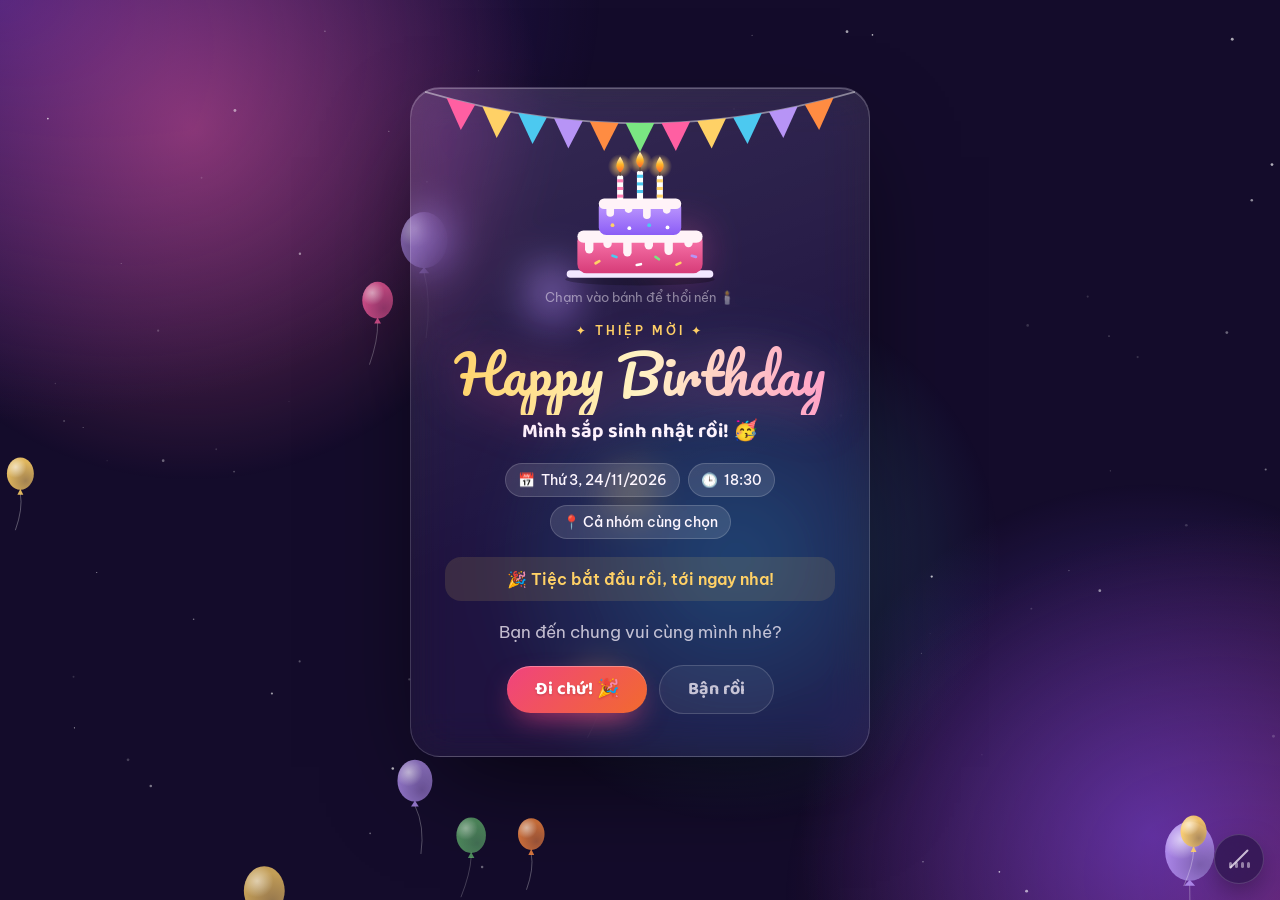
<file: index.html>
<!doctype html>
<html lang="vi">
<head>
  <meta charset="utf-8">
  <meta name="viewport" content="width=device-width, initial-scale=1, viewport-fit=cover">
  <meta name="theme-color" content="#140c2b">
  <title>Mời dự sinh nhật 🎂</title>
  <link rel="preconnect" href="https://fonts.googleapis.com">
  <link rel="preconnect" href="https://fonts.gstatic.com" crossorigin>
  <link rel="stylesheet" href="https://fonts.googleapis.com/css2?family=Baloo+2:wght@600;700;800&family=Be+Vietnam+Pro:wght@400;500;600;700&family=Pacifico&display=swap">
  <link rel="stylesheet" href="static/css/style.css">
</head>
<body>
  <div class="bg" aria-hidden="true"><span></span><span></span><span></span></div>
  <canvas id="fx-canvas" aria-hidden="true"></canvas>

  <main class="page">
    <div class="card">
      <svg class="bunting" viewBox="0 0 300 52" aria-hidden="true">
        <path d="M0 4 Q150 48 300 4" fill="none" stroke="rgba(255,255,255,.45)" stroke-width="1.2"/>
        <path class="flag" d="M15 8.2 L35 13.1 L25 30.7 Z" fill="#ff5fa2"/>
        <path class="flag" d="M40 14.2 L60 18.1 L50 36.2 Z" fill="#ffd166"/>
        <path class="flag" d="M65 18.9 L85 21.9 L75 40.5 Z" fill="#4cc9f0"/>
        <path class="flag" d="M90 22.5 L110 24.4 L100 43.6 Z" fill="#b794f6"/>
        <path class="flag" d="M115 24.8 L135 25.8 L125 45.4 Z" fill="#ff8c42"/>
        <path class="flag" d="M140 25.9 L160 25.9 L150 46 Z" fill="#7ae582"/>
        <path class="flag" d="M165 25.8 L185 24.8 L175 45.4 Z" fill="#ff5fa2"/>
        <path class="flag" d="M190 24.4 L210 22.5 L200 43.6 Z" fill="#ffd166"/>
        <path class="flag" d="M215 21.9 L235 18.9 L225 40.5 Z" fill="#4cc9f0"/>
        <path class="flag" d="M240 18.1 L260 14.2 L250 36.2 Z" fill="#b794f6"/>
        <path class="flag" d="M265 13.1 L285 8.2 L275 30.7 Z" fill="#ff8c42"/>
      </svg>

      <header class="progress" id="progress" hidden>
        <button type="button" class="back-btn" id="btn-back" aria-label="Quay lại">←</button>
        <div class="progress-track"><div class="progress-fill" id="progress-fill"></div></div>
        <span class="progress-label" id="progress-label"></span>
      </header>

      <section id="view-question" class="view active">
        <button type="button" class="cake" id="cake" aria-label="Thổi nến">
          <svg viewBox="0 0 220 180" aria-hidden="true">
            <defs>
              <linearGradient id="g-tier1" x1="0" y1="0" x2="0" y2="1">
                <stop offset="0" stop-color="#ff7eb3"/>
                <stop offset="1" stop-color="#d63c78"/>
              </linearGradient>
              <linearGradient id="g-tier2" x1="0" y1="0" x2="0" y2="1">
                <stop offset="0" stop-color="#c4a1ff"/>
                <stop offset="1" stop-color="#8b5cf6"/>
              </linearGradient>
              <linearGradient id="g-flame" x1="0" y1="1" x2="0" y2="0">
                <stop offset="0" stop-color="#ff5e2b"/>
                <stop offset=".5" stop-color="#ffb627"/>
                <stop offset="1" stop-color="#fff6c8"/>
              </linearGradient>
              <radialGradient id="g-glow">
                <stop offset="0" stop-color="#ffd166" stop-opacity=".85"/>
                <stop offset="1" stop-color="#ffd166" stop-opacity="0"/>
              </radialGradient>
            </defs>

            <ellipse cx="110" cy="172" rx="98" ry="8" fill="#000" opacity=".25"/>
            <rect x="14" y="160" width="192" height="10" rx="5" fill="#f3e8ff"/>

            <!-- Tầng dưới -->
            <rect x="28" y="110" width="164" height="54" rx="12" fill="url(#g-tier1)"/>
            <g fill="#fff3f8">
              <rect x="28" y="108" width="164" height="16" rx="8"/>
              <rect x="38" y="116" width="11" height="22" rx="5.5"/>
              <rect x="62" y="116" width="11" height="15" rx="5.5"/>
              <rect x="88" y="116" width="11" height="26" rx="5.5"/>
              <rect x="116" y="116" width="11" height="17" rx="5.5"/>
              <rect x="142" y="116" width="11" height="24" rx="5.5"/>
              <rect x="168" y="116" width="11" height="14" rx="5.5"/>
            </g>
            <g>
              <rect x="50" y="148" width="9" height="3.5" rx="1.75" fill="#ffd166" transform="rotate(-30 54 150)"/>
              <rect x="72" y="140" width="9" height="3.5" rx="1.75" fill="#4cc9f0" transform="rotate(20 76 142)"/>
              <rect x="104" y="151" width="9" height="3.5" rx="1.75" fill="#fff" transform="rotate(-10 108 153)"/>
              <rect x="128" y="142" width="9" height="3.5" rx="1.75" fill="#7ae582" transform="rotate(35 132 144)"/>
              <rect x="156" y="150" width="9" height="3.5" rx="1.75" fill="#ffd166" transform="rotate(-25 160 152)"/>
              <rect x="176" y="140" width="9" height="3.5" rx="1.75" fill="#b794f6" transform="rotate(15 180 142)"/>
            </g>

            <!-- Tầng trên -->
            <rect x="56" y="68" width="108" height="46" rx="10" fill="url(#g-tier2)"/>
            <g fill="#fff3f8">
              <rect x="56" y="66" width="108" height="14" rx="7"/>
              <rect x="66" y="73" width="10" height="17" rx="5"/>
              <rect x="90" y="73" width="10" height="12" rx="5"/>
              <rect x="114" y="73" width="10" height="20" rx="5"/>
              <rect x="140" y="73" width="10" height="13" rx="5"/>
            </g>
            <circle cx="74" cy="101" r="2.5" fill="#ffd166"/>
            <circle cx="96" cy="105" r="2.5" fill="#fff"/>
            <circle cx="122" cy="101" r="2.5" fill="#4cc9f0"/>
            <circle cx="146" cy="104" r="2.5" fill="#fff"/>

            <!-- Nến -->
            <g class="candle" transform="translate(84 36)">
              <circle class="flame-glow" cx="0" cy="-12" r="16" fill="url(#g-glow)"/>
              <rect x="-4" y="0" width="8" height="32" rx="2" fill="#fff"/>
              <rect x="-4" y="5" width="8" height="4" fill="#ff7eb3"/>
              <rect x="-4" y="15" width="8" height="4" fill="#ff7eb3"/>
              <rect x="-4" y="25" width="8" height="4" fill="#ff7eb3"/>
              <line x1="0" y1="0" x2="0" y2="-5" stroke="#5b4636" stroke-width="1.5" stroke-linecap="round"/>
              <path class="flame" d="M0 -25 C6 -16 7 -10 0 -4 C-7 -10 -6 -16 0 -25 Z" fill="url(#g-flame)"/>
              <circle class="smoke" cx="0" cy="-8" r="3" fill="#ddd"/>
              <circle class="smoke smoke-late" cx="2" cy="-10" r="2.5" fill="#ccc"/>
            </g>
            <g class="candle" transform="translate(110 30)">
              <circle class="flame-glow" cx="0" cy="-12" r="16" fill="url(#g-glow)"/>
              <rect x="-4" y="0" width="8" height="38" rx="2" fill="#fff"/>
              <rect x="-4" y="5" width="8" height="4" fill="#4cc9f0"/>
              <rect x="-4" y="15" width="8" height="4" fill="#4cc9f0"/>
              <rect x="-4" y="25" width="8" height="4" fill="#4cc9f0"/>
              <line x1="0" y1="0" x2="0" y2="-5" stroke="#5b4636" stroke-width="1.5" stroke-linecap="round"/>
              <path class="flame" d="M0 -25 C6 -16 7 -10 0 -4 C-7 -10 -6 -16 0 -25 Z" fill="url(#g-flame)"/>
              <circle class="smoke" cx="0" cy="-8" r="3" fill="#ddd"/>
              <circle class="smoke smoke-late" cx="-2" cy="-10" r="2.5" fill="#ccc"/>
            </g>
            <g class="candle" transform="translate(136 36)">
              <circle class="flame-glow" cx="0" cy="-12" r="16" fill="url(#g-glow)"/>
              <rect x="-4" y="0" width="8" height="32" rx="2" fill="#fff"/>
              <rect x="-4" y="5" width="8" height="4" fill="#ffd166"/>
              <rect x="-4" y="15" width="8" height="4" fill="#ffd166"/>
              <rect x="-4" y="25" width="8" height="4" fill="#ffd166"/>
              <line x1="0" y1="0" x2="0" y2="-5" stroke="#5b4636" stroke-width="1.5" stroke-linecap="round"/>
              <path class="flame" d="M0 -25 C6 -16 7 -10 0 -4 C-7 -10 -6 -16 0 -25 Z" fill="url(#g-flame)"/>
              <circle class="smoke" cx="0" cy="-8" r="3" fill="#ddd"/>
              <circle class="smoke smoke-late" cx="2" cy="-10" r="2.5" fill="#ccc"/>
            </g>
          </svg>
        </button>
        <p class="cake-hint" id="cake-hint">Chạm vào bánh để thổi nến 🕯️</p>

        <p class="eyebrow">✦ Thiệp mời ✦</p>
        <h1 class="hero-title">Happy Birthday</h1>
        <p class="hero-sub" id="hero-sub"></p>

        <div class="chips">
          <span class="chip">📅 <span id="party-day"></span></span>
          <span class="chip" id="party-hour-chip">🕒 <span id="party-hour"></span></span>
          <span class="chip">📍 Cả nhóm cùng chọn</span>
        </div>

        <div class="countdown" id="countdown">
          <div class="cd-box"><b id="cd-days">00</b><span>Ngày</span></div>
          <div class="cd-box"><b id="cd-hours">00</b><span>Giờ</span></div>
          <div class="cd-box"><b id="cd-mins">00</b><span>Phút</span></div>
          <div class="cd-box"><b id="cd-secs">00</b><span>Giây</span></div>
        </div>

        <p class="question" id="question-text"></p>
        <div class="buttons">
          <button type="button" id="btn-yes" class="btn btn-primary">Đi chứ! 🎉</button>
          <button type="button" id="btn-no" class="btn btn-ghost">Bận rồi</button>
        </div>
      </section>

      <section id="view-guest" class="view">
        <span class="step-emoji" aria-hidden="true">📋</span>
        <h2 class="title">Cho mình xin chút thông tin nhé</h2>
        <p class="subtitle">Để mình đặt bàn cho đủ chỗ</p>
        <form id="form-guest" class="stack-form">
          <div class="field">
            <label for="input-name">Tên của bạn</label>
            <input type="text" id="input-name" class="text-input" placeholder="VD: Minh Anh" autocomplete="name" required>
          </div>
          <div class="field">
            <label for="input-guests">Bạn đi mấy người? <span class="field-hint">(tính cả bạn)</span></label>
            <div class="counter">
              <button type="button" class="counter-btn" data-step="-1" aria-label="Bớt một người">−</button>
              <input type="number" id="input-guests" class="text-input" min="1" max="20" value="1" required>
              <button type="button" class="counter-btn" data-step="1" aria-label="Thêm một người">+</button>
            </div>
          </div>
          <button type="submit" class="btn btn-primary btn-wide">Tiếp theo →</button>
        </form>
      </section>

      <section id="view-restaurant" class="view">
        <span class="step-emoji" aria-hidden="true">🍽️</span>
        <h2 class="title">Mình nên đi ăn ở đâu nhỉ?</h2>
        <p class="subtitle" id="restaurant-status">Đang tải gợi ý của mọi người...</p>
        <form id="form-restaurant" class="stack-form">
          <div id="restaurant-list" class="option-list">
            <div class="skeleton"></div>
            <div class="skeleton"></div>
            <div class="skeleton"></div>
          </div>
          <input type="text" id="input-restaurant-other" class="text-input other-input" maxlength="80" placeholder="VD: Lẩu Phan, 123 Cầu Giấy">
          <button type="submit" class="btn btn-primary btn-wide">Tiếp theo →</button>
        </form>
      </section>

      <section id="view-activity" class="view">
        <span class="step-emoji" aria-hidden="true">🎈</span>
        <h2 class="title">Ăn xong mình quẩy tiếp gì?</h2>
        <p class="subtitle">Chọn cái bạn thích nhất, mình chốt theo số đông</p>
        <form id="form-activity" class="stack-form">
          <div id="activity-grid" class="option-grid"></div>
          <input type="text" id="input-activity-other" class="text-input other-input" placeholder="Nhập hoạt động bạn muốn...">
          <button type="submit" class="btn btn-primary btn-wide">Tiếp theo →</button>
        </form>
      </section>

      <section id="view-notes" class="view">
        <span class="step-emoji" aria-hidden="true">💌</span>
        <h2 class="title">Gửi lời chúc hay lưu ý cho mình nhé</h2>
        <p class="subtitle">Không bắt buộc đâu, bỏ trống cũng được</p>
        <form id="form-notes" class="stack-form">
          <div class="quick-chips">
            <button type="button" class="quick-chip" data-text="Chúc mừng sinh nhật! 🎂">🎂 Chúc mừng sinh nhật!</button>
            <button type="button" class="quick-chip" data-text="Mình ăn chay 🥗">🥗 Mình ăn chay</button>
            <button type="button" class="quick-chip" data-text="Mình không ăn được cay 🌶️">🌶️ Không ăn cay</button>
            <button type="button" class="quick-chip" data-text="Có thể mình đến muộn chút ⏰">⏰ Có thể đến muộn</button>
          </div>
          <textarea id="input-notes" class="text-input notes-input" rows="3" placeholder="Viết gì đó cho mình nè..."></textarea>
          <button type="submit" class="btn btn-primary btn-wide">Gửi xác nhận 🎂</button>
        </form>
      </section>

      <section id="view-result" class="view">
        <svg class="success" viewBox="0 0 76 76" aria-hidden="true">
          <circle cx="38" cy="38" r="34"/>
          <path d="M24 39 l10 10 l19 -21"/>
        </svg>
        <h2 class="title">Đã ghi nhận! 🎉</h2>
        <p class="subtitle" id="result-text"></p>

        <div class="ticket-wrap">
          <div class="ticket">
            <div class="ticket-head">
              <span class="ticket-eyebrow">Vé mời dự tiệc sinh nhật</span>
              <span class="ticket-name" id="ticket-name"></span>
            </div>
            <div class="ticket-body">
              <div class="ticket-row"><span>🕒 Thời gian</span><strong class="party-time"></strong></div>
              <div class="ticket-row"><span>🍽️ Quán bạn chọn</span><strong id="result-restaurant"></strong></div>
              <div class="ticket-row"><span>👥 Số người</span><strong id="result-guests"></strong></div>
              <div class="ticket-row"><span>🎈 Sau tiệc</span><strong id="result-activity"></strong></div>
              <div class="ticket-row ticket-row-block" id="result-notes-row"><span>💌 Lời nhắn</span><strong id="result-notes"></strong></div>
            </div>
            <div class="ticket-foot">
              <div class="barcode" aria-hidden="true"></div>
              <span class="ticket-stamp">Hẹn gặp nha!</span>
            </div>
          </div>
        </div>

        <a id="btn-calendar" class="btn btn-ghost btn-wide" target="_blank" rel="noopener">📅 Thêm vào Google Calendar</a>
        <p class="thanks" id="result-thanks"></p>
      </section>
    </div>
  </main>

  <audio id="bg-music" src="static/audio/bg-music.mp3" loop autoplay></audio>
  <button id="music-toggle" type="button" aria-label="Bật nhạc">
    <span class="eq" aria-hidden="true"><i></i><i></i><i></i><i></i></span>
  </button>

  <script src="static/js/config.js"></script>
  <script src="static/js/effects.js"></script>
  <script src="static/js/dodge.js"></script>
  <script src="static/js/app.js"></script>
</body>
</html>
</file>
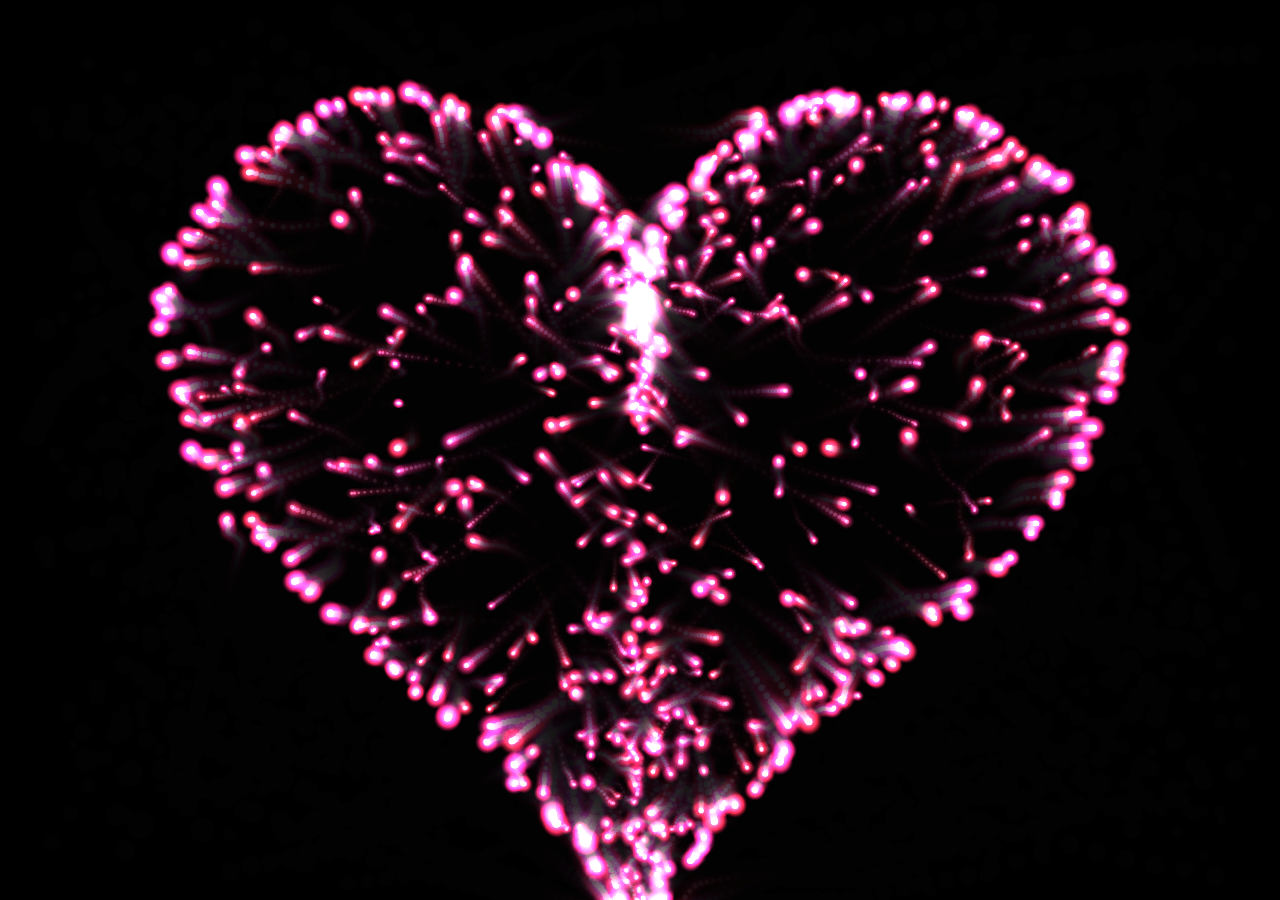
<file: beating-heart.html>
<!doctype html>
<html lang="vi">
<head>
<meta charset="utf-8">
<meta name="viewport" content="width=device-width, initial-scale=1">
<title>Trái tim đập</title>
<style>
  html, body {
    margin: 0;
    height: 100%;
    background: #000;
    overflow: hidden;
  }
  canvas {
    display: block;
  }
</style>
</head>
<body>
<canvas id="heart-canvas"></canvas>
<script>
(function () {
  const canvas = document.getElementById("heart-canvas");
  const ctx = canvas.getContext("2d");
  let width, height, centerX, centerY, scaleBase;

  function resize() {
    width = canvas.width = window.innerWidth;
    height = canvas.height = window.innerHeight;
    centerX = width / 2;
    centerY = height / 2;
    scaleBase = Math.min(width, height) / 32;
  }
  window.addEventListener("resize", resize);
  resize();

  // Phương trình tham số hình trái tim
  function heartPoint(t) {
    const x = 16 * Math.pow(Math.sin(t), 3);
    const y = -(13 * Math.cos(t) - 5 * Math.cos(2 * t) - 2 * Math.cos(3 * t) - Math.cos(4 * t));
    return { x, y };
  }

  // Sinh các điểm mục tiêu: viền tim + các điểm rải rác bên trong
  function buildTargets() {
    const targets = [];

    // Viền
    const outlineCount = 220;
    for (let i = 0; i < outlineCount; i++) {
      const t = (i / outlineCount) * Math.PI * 2;
      targets.push({ ...heartPoint(t), edge: true });
    }

    // Bên trong (co điểm viền về tâm với hệ số ngẫu nhiên)
    const fillCount = 500;
    for (let i = 0; i < fillCount; i++) {
      const t = Math.random() * Math.PI * 2;
      const shrink = Math.pow(Math.random(), 0.5); // dồn nhiều điểm ra gần viền hơn
      const p = heartPoint(t);
      targets.push({ x: p.x * shrink, y: p.y * shrink, edge: false });
    }

    return targets;
  }

  const targets = buildTargets();

  const particles = targets.map((target) => ({
    target,
    x: centerX + (Math.random() - 0.5) * width,
    y: centerY + (Math.random() - 0.5) * height,
    size: target.edge ? 2.2 + Math.random() * 1.3 : 1.2 + Math.random() * 1.6,
    hueShift: Math.random() * 20 - 10,
    settleSpeed: 0.04 + Math.random() * 0.04,
    wobble: Math.random() * Math.PI * 2,
  }));

  let startTime = null;

  // Nhịp đập kiểu "lub-dub": hai xung co giãn liên tiếp mỗi chu kỳ
  function beatScale(elapsed) {
    const cycle = 1.1; // giây / nhịp
    const t = (elapsed % cycle) / cycle;
    const lub = Math.exp(-Math.pow((t - 0.08) * 14, 2));
    const dub = Math.exp(-Math.pow((t - 0.28) * 14, 2)) * 0.6;
    return 1 + (lub + dub) * 0.18;
  }

  function tick(now) {
    if (startTime === null) startTime = now;
    const elapsed = (now - startTime) / 1000;

    // Vệt mờ dần thay vì xoá hẳn khung hình -> hiệu ứng glow đuôi
    ctx.fillStyle = "rgba(0, 0, 0, 0.18)";
    ctx.fillRect(0, 0, width, height);

    const scale = scaleBase * beatScale(elapsed);
    const settle = Math.min(1, elapsed / 1.6); // hội tụ vào hình tim trong ~1.6s đầu

    ctx.globalCompositeOperation = "lighter";

    particles.forEach((p) => {
      const tx = centerX + p.target.x * scale;
      const ty = centerY + p.target.y * scale;

      // Trong giai đoạn hội tụ: bay dần từ vị trí ngẫu nhiên vào đúng chỗ
      p.x += (tx - p.x) * (p.settleSpeed + settle * 0.06);
      p.y += (ty - p.y) * (p.settleSpeed + settle * 0.06);

      const hue = 340 + p.hueShift;
      const alpha = p.target.edge ? 0.9 : 0.55;

      const glow = ctx.createRadialGradient(p.x, p.y, 0, p.x, p.y, p.size * 4);
      glow.addColorStop(0, `hsla(${hue}, 100%, 65%, ${alpha})`);
      glow.addColorStop(1, `hsla(${hue}, 100%, 55%, 0)`);

      ctx.fillStyle = glow;
      ctx.beginPath();
      ctx.arc(p.x, p.y, p.size * 4, 0, Math.PI * 2);
      ctx.fill();

      ctx.fillStyle = `hsla(${hue}, 100%, 80%, ${alpha})`;
      ctx.beginPath();
      ctx.arc(p.x, p.y, p.size, 0, Math.PI * 2);
      ctx.fill();
    });

    ctx.globalCompositeOperation = "source-over";

    requestAnimationFrame(tick);
  }

  requestAnimationFrame(tick);
})();
</script>
</body>
</html>
</file>
<file: static/css/style.css>
:root {
  color-scheme: dark;
  --bg: #140c2b;
  --ink: #fdf6ff;
  --ink-dim: rgba(253, 246, 255, 0.74);
  --ink-faint: rgba(253, 246, 255, 0.48);
  --pink: #ff5fa2;
  --gold: #ffd166;
  --line: rgba(255, 255, 255, 0.16);
  --glass: rgba(255, 255, 255, 0.06);
  --glass-strong: rgba(255, 255, 255, 0.12);
  --cta: linear-gradient(135deg, #f0437f, #f26a2e);
  --radius: 18px;
  --font-body: "Be Vietnam Pro", "Segoe UI", system-ui, sans-serif;
  --font-display: "Baloo 2", "Be Vietnam Pro", system-ui, sans-serif;
  --font-script: "Pacifico", cursive;
}

* {
  box-sizing: border-box;
}

[hidden] {
  display: none !important;
}

html, body {
  margin: 0;
  min-height: 100%;
}

body {
  font-family: var(--font-body);
  color: var(--ink);
  background: var(--bg);
  overflow-x: hidden;
  -webkit-font-smoothing: antialiased;
}

::selection {
  background: rgba(255, 95, 162, 0.4);
}

/* -------------------------------------------------------------------------
   Nền: các mảng màu trôi chậm + canvas sao, bóng bay, pháo giấy
   ------------------------------------------------------------------------- */
.bg {
  position: fixed;
  inset: 0;
  z-index: 0;
  overflow: hidden;
  background:
    radial-gradient(1000px 700px at 0% 0%, #3a1d78 0%, transparent 60%),
    radial-gradient(900px 700px at 100% 100%, #5a1846 0%, transparent 55%);
}

.bg span {
  position: absolute;
  width: 60vmax;
  height: 60vmax;
  border-radius: 50%;
  animation: drift 22s ease-in-out infinite alternate;
}

.bg span:nth-child(1) {
  top: -20vmax;
  left: -15vmax;
  background: radial-gradient(circle, rgba(255, 95, 162, 0.45), transparent 65%);
}

.bg span:nth-child(2) {
  right: -20vmax;
  bottom: -25vmax;
  background: radial-gradient(circle, rgba(124, 77, 255, 0.5), transparent 65%);
  animation-duration: 28s;
  animation-delay: -6s;
}

.bg span:nth-child(3) {
  top: 30%;
  left: 35%;
  width: 45vmax;
  height: 45vmax;
  background: radial-gradient(circle, rgba(76, 201, 240, 0.25), transparent 65%);
  animation-duration: 32s;
  animation-delay: -12s;
}

@keyframes drift {
  to { transform: translate(8vmax, 6vmax) scale(1.15); }
}

#fx-canvas {
  position: fixed;
  inset: 0;
  width: 100%;
  height: 100%;
  pointer-events: none;
  z-index: 1;
}

/* -------------------------------------------------------------------------
   Khung thiệp
   ------------------------------------------------------------------------- */
.page {
  position: relative;
  z-index: 2;
  min-height: 100vh;
  min-height: 100dvh;
  display: flex;
  align-items: center;
  justify-content: center;
  padding: 28px 16px 84px;
}

.card {
  position: relative;
  width: 100%;
  max-width: 460px;
  padding: 52px 22px 30px;
  border-radius: 30px;
  text-align: center;
  background: linear-gradient(160deg, rgba(255, 255, 255, 0.14), rgba(255, 255, 255, 0.04) 60%);
  border: 1px solid var(--line);
  box-shadow: 0 40px 100px -30px rgba(0, 0, 0, 0.7), inset 0 1px 0 rgba(255, 255, 255, 0.25);
  backdrop-filter: blur(22px) saturate(150%);
  -webkit-backdrop-filter: blur(22px) saturate(150%);
  animation: card-in 0.7s cubic-bezier(0.2, 0.9, 0.25, 1.15) both;
}

@media (min-width: 520px) {
  .card {
    padding: 60px 34px 38px;
  }
}

@keyframes card-in {
  from { opacity: 0; transform: translateY(30px) scale(0.96); }
}

.bunting {
  position: absolute;
  top: -2px;
  left: 14px;
  width: calc(100% - 28px);
  height: auto;
  pointer-events: none;
}

.bunting .flag {
  transform-box: fill-box;
  transform-origin: 50% 0;
  animation: flutter 2.6s ease-in-out infinite alternate;
}

.bunting .flag:nth-child(odd) {
  animation-delay: -1.3s;
}

@keyframes flutter {
  from { transform: rotate(-5deg); }
  to { transform: rotate(5deg); }
}

.view {
  display: none;
}

.view.active {
  display: block;
  animation: view-in 0.5s cubic-bezier(0.2, 0.8, 0.2, 1) both;
}

@keyframes view-in {
  from { opacity: 0; transform: translateY(14px); }
}

/* -------------------------------------------------------------------------
   Trang mời: bánh kem, tiêu đề, đếm ngược
   ------------------------------------------------------------------------- */
.cake {
  display: block;
  width: 168px;
  margin: 0 auto;
  padding: 0;
  border: 0;
  background: none;
  cursor: pointer;
  animation: float 4s ease-in-out infinite;
  -webkit-tap-highlight-color: transparent;
}

.cake svg {
  display: block;
  width: 100%;
  height: auto;
  overflow: visible;
  transition: transform 0.2s ease;
}

.cake:active svg {
  transform: scale(0.95);
}

.cake:focus-visible {
  outline: 2px solid var(--gold);
  outline-offset: 6px;
  border-radius: 16px;
}

.flame {
  transform-box: fill-box;
  transform-origin: 50% 100%;
  animation: flicker 0.18s ease-in-out infinite alternate;
  transition: opacity 0.25s ease, transform 0.25s ease;
}

.candle:nth-of-type(2) .flame {
  animation-duration: 0.22s;
  animation-delay: -0.07s;
}

.candle:nth-of-type(3) .flame {
  animation-duration: 0.16s;
  animation-delay: -0.12s;
}

.flame-glow {
  transform-box: fill-box;
  transform-origin: center;
  animation: glow 1.6s ease-in-out infinite alternate;
  transition: opacity 0.25s ease;
}

.smoke {
  opacity: 0;
  transform-box: fill-box;
  transform-origin: center;
}

.cake.blown .flame {
  animation: none;
  opacity: 0;
  transform: scale(0.2);
}

.cake.blown .flame-glow {
  animation: none;
  opacity: 0;
}

.cake.blown .smoke {
  animation: smoke 1.6s ease-out forwards;
}

.cake.blown .smoke-late {
  animation-delay: 0.15s;
}

@keyframes flicker {
  from { transform: scale(1, 1) rotate(-2deg); }
  to { transform: scale(0.92, 1.08) rotate(2deg); }
}

@keyframes glow {
  from { opacity: 0.65; transform: scale(0.9); }
  to { opacity: 1; transform: scale(1.1); }
}

@keyframes smoke {
  0% { opacity: 0.7; transform: translateY(0) scale(0.6); }
  100% { opacity: 0; transform: translateY(-34px) scale(1.8); }
}

@keyframes float {
  50% { transform: translateY(-6px); }
}

.cake-hint {
  margin: 4px 0 18px;
  font-size: 0.82rem;
  color: var(--ink-faint);
}

.eyebrow {
  margin: 0;
  font-size: 0.78rem;
  font-weight: 600;
  letter-spacing: 0.24em;
  text-transform: uppercase;
  color: var(--gold);
}

.hero-title {
  margin: 0;
  padding: 0 0.1em 0.12em;
  font-family: var(--font-script);
  font-weight: 400;
  font-size: clamp(2.5rem, 11vw, 3.4rem);
  line-height: 1.3;
  background: linear-gradient(90deg, var(--gold), #fff3c4 25%, #ff9ec7 50%, var(--gold) 75%, #fff3c4);
  background-size: 200% auto;
  -webkit-background-clip: text;
  background-clip: text;
  color: transparent;
  animation: shimmer 5s linear infinite;
  filter: drop-shadow(0 6px 24px rgba(255, 95, 162, 0.35));
}

@keyframes shimmer {
  to { background-position: -200% center; }
}

.hero-sub {
  margin: 0;
  font-family: var(--font-display);
  font-size: 1.25rem;
  font-weight: 700;
}

.chips {
  display: flex;
  flex-wrap: wrap;
  justify-content: center;
  gap: 8px;
  margin: 16px 0 18px;
}

.chip {
  display: inline-flex;
  align-items: center;
  gap: 6px;
  padding: 7px 12px;
  border-radius: 999px;
  border: 1px solid var(--line);
  background: var(--glass-strong);
  font-size: 0.85rem;
  font-weight: 500;
}

.countdown {
  display: grid;
  grid-template-columns: repeat(4, 1fr);
  gap: 8px;
  margin-bottom: 20px;
}

.cd-box {
  padding: 10px 4px 8px;
  border-radius: 16px;
  border: 1px solid var(--line);
  background: rgba(0, 0, 0, 0.2);
}

.cd-box b {
  display: block;
  font-family: var(--font-display);
  font-size: 1.7rem;
  line-height: 1.1;
  color: var(--gold);
  font-variant-numeric: tabular-nums;
}

.cd-box b.tick {
  animation: tick 0.35s ease-out;
}

@keyframes tick {
  from { opacity: 0.3; transform: translateY(-6px); }
}

.cd-box span {
  font-size: 0.68rem;
  letter-spacing: 0.08em;
  text-transform: uppercase;
  color: var(--ink-faint);
}

.cd-done {
  grid-column: 1 / -1;
  margin: 0;
  padding: 12px;
  border-radius: 16px;
  background: rgba(255, 209, 102, 0.12);
  color: var(--gold);
  font-weight: 600;
}

.question {
  margin: 0 0 18px;
  font-size: 1.05rem;
  color: var(--ink-dim);
}

/* -------------------------------------------------------------------------
   Nút bấm
   ------------------------------------------------------------------------- */
.buttons {
  display: flex;
  align-items: center;
  justify-content: center;
  gap: 12px;
  min-height: 58px;
}

.btn {
  position: relative;
  display: inline-flex;
  align-items: center;
  justify-content: center;
  gap: 8px;
  padding: 13px 28px;
  border: 0;
  border-radius: 999px;
  font-family: var(--font-display);
  font-size: 1.12rem;
  font-weight: 700;
  line-height: 1.2;
  text-decoration: none;
  cursor: pointer;
  overflow: hidden;
  transition: transform 0.2s ease, box-shadow 0.2s ease, background 0.2s ease, color 0.2s ease,
    scale 0.35s cubic-bezier(0.3, 1.6, 0.5, 1);
  -webkit-tap-highlight-color: transparent;
}

.btn:hover {
  transform: translateY(-2px);
}

.btn:active {
  transform: scale(0.97);
}

.btn:focus-visible {
  outline: 2px solid var(--gold);
  outline-offset: 3px;
}

.btn-primary {
  color: #fff;
  background: var(--cta);
  box-shadow: 0 12px 30px -10px rgba(240, 67, 127, 0.8), inset 0 1px 0 rgba(255, 255, 255, 0.3);
  text-shadow: 0 1px 2px rgba(120, 20, 50, 0.35);
}

.btn-primary:hover {
  box-shadow: 0 18px 38px -10px rgba(240, 67, 127, 0.95), inset 0 1px 0 rgba(255, 255, 255, 0.3);
}

/* Vệt sáng lướt qua nút chính */
.btn-primary::after {
  content: "";
  position: absolute;
  top: 0;
  bottom: 0;
  left: -60%;
  width: 40%;
  background: linear-gradient(100deg, transparent, rgba(255, 255, 255, 0.45), transparent);
  transform: skewX(-20deg);
  animation: sweep 3.2s ease-in-out infinite;
}

@keyframes sweep {
  0%, 60% { left: -60%; }
  100% { left: 130%; }
}

.btn-ghost {
  color: var(--ink-dim);
  background: var(--glass);
  border: 1.5px solid var(--line);
}

.btn-ghost:hover {
  color: var(--ink);
  background: var(--glass-strong);
}

.btn-wide {
  width: 100%;
  margin-top: 6px;
}

#btn-no.dodging {
  position: fixed;
  z-index: 20;
  background: rgba(40, 20, 80, 0.75);
  backdrop-filter: blur(8px);
  -webkit-backdrop-filter: blur(8px);
  transition: top 0.18s ease, left 0.18s ease;
}

/* -------------------------------------------------------------------------
   Các bước điền form
   ------------------------------------------------------------------------- */
.progress {
  display: flex;
  align-items: center;
  gap: 12px;
  margin-bottom: 22px;
}

.back-btn {
  flex: none;
  width: 38px;
  height: 38px;
  border-radius: 50%;
  border: 1px solid var(--line);
  background: var(--glass-strong);
  color: var(--ink);
  font-size: 1.1rem;
  cursor: pointer;
  transition: background 0.2s ease, transform 0.2s ease;
}

.back-btn:hover {
  background: rgba(255, 255, 255, 0.18);
  transform: translateX(-2px);
}

.back-btn:focus-visible {
  outline: 2px solid var(--gold);
  outline-offset: 2px;
}

.progress-track {
  flex: 1;
  height: 8px;
  border-radius: 999px;
  background: rgba(255, 255, 255, 0.1);
  overflow: hidden;
}

.progress-fill {
  width: 0;
  height: 100%;
  border-radius: inherit;
  background: linear-gradient(90deg, var(--pink), var(--gold));
  box-shadow: 0 0 12px rgba(255, 209, 102, 0.6);
  transition: width 0.5s cubic-bezier(0.3, 1.2, 0.4, 1);
}

.progress-label {
  flex: none;
  font-family: var(--font-display);
  font-size: 0.95rem;
  font-weight: 700;
  color: var(--ink-dim);
  font-variant-numeric: tabular-nums;
}

.step-emoji {
  display: inline-block;
  font-size: 2.6rem;
  line-height: 1;
  margin-bottom: 8px;
  animation: bob 2.4s ease-in-out infinite;
}

@keyframes bob {
  50% { transform: translateY(-4px) rotate(6deg); }
}

.title {
  margin: 0 0 6px;
  font-family: var(--font-display);
  font-size: 1.55rem;
  font-weight: 800;
  line-height: 1.25;
}

.subtitle {
  margin: 0 0 22px;
  font-size: 0.98rem;
  color: var(--ink-dim);
}

.stack-form {
  display: flex;
  flex-direction: column;
  gap: 16px;
  text-align: left;
}

.field {
  display: flex;
  flex-direction: column;
  gap: 8px;
  font-size: 0.9rem;
  font-weight: 600;
  color: var(--ink-dim);
}

.field-hint {
  font-weight: 400;
  color: var(--ink-faint);
}

.text-input {
  width: 100%;
  padding: 14px 16px;
  border-radius: var(--radius);
  border: 1.5px solid var(--line);
  background: var(--glass);
  color: var(--ink);
  font: 500 1rem var(--font-body);
  transition: border-color 0.2s ease, box-shadow 0.2s ease, background 0.2s ease;
}

.text-input::placeholder {
  color: var(--ink-faint);
  font-weight: 400;
}

.text-input:focus {
  outline: none;
  border-color: var(--gold);
  background: rgba(255, 255, 255, 0.09);
  box-shadow: 0 0 0 4px rgba(255, 209, 102, 0.15);
}

.notes-input {
  min-height: 100px;
  resize: vertical;
  line-height: 1.5;
}

.counter {
  display: flex;
  align-items: center;
  gap: 10px;
}

.counter .text-input {
  flex: none;
  width: 80px;
  padding: 10px;
  text-align: center;
  font-family: var(--font-display);
  font-size: 1.35rem;
  font-weight: 700;
  -moz-appearance: textfield;
  appearance: textfield;
}

.counter .text-input::-webkit-inner-spin-button,
.counter .text-input::-webkit-outer-spin-button {
  -webkit-appearance: none;
  margin: 0;
}

.counter-btn {
  flex: none;
  width: 48px;
  height: 48px;
  border-radius: 50%;
  border: 1.5px solid var(--line);
  background: var(--glass-strong);
  color: var(--ink);
  font-size: 1.4rem;
  cursor: pointer;
  transition: background 0.2s ease, transform 0.15s ease;
}

.counter-btn:hover {
  background: rgba(255, 255, 255, 0.18);
}

.counter-btn:active {
  transform: scale(0.9);
}

.other-input {
  display: none;
}

.other-input.active {
  display: block;
  animation: view-in 0.3s ease both;
}

/* -------------------------------------------------------------------------
   Thẻ lựa chọn (nhà hàng, hoạt động)
   ------------------------------------------------------------------------- */
.option-card {
  position: relative;
  isolation: isolate;
  display: flex;
  align-items: center;
  gap: 12px;
  padding: 14px 16px;
  border-radius: var(--radius);
  border: 1.5px solid var(--line);
  background: rgba(255, 255, 255, 0.05);
  color: var(--ink);
  cursor: pointer;
  overflow: hidden;
  transition: border-color 0.2s ease, background 0.2s ease, transform 0.2s ease, box-shadow 0.2s ease;
  -webkit-tap-highlight-color: transparent;
}

.option-card:hover {
  background: rgba(255, 255, 255, 0.09);
  transform: translateY(-1px);
}

.option-card input {
  position: absolute;
  opacity: 0;
  pointer-events: none;
}

.option-card:has(input:focus-visible) {
  outline: 2px solid var(--gold);
  outline-offset: 2px;
}

.option-card:has(input:checked) {
  border-color: var(--gold);
  background: rgba(255, 209, 102, 0.12);
  box-shadow: 0 0 0 4px rgba(255, 209, 102, 0.12), 0 10px 30px -12px rgba(255, 209, 102, 0.5);
}

.check {
  flex: none;
  display: grid;
  place-items: center;
  width: 22px;
  height: 22px;
  border-radius: 50%;
  border: 2px solid var(--ink-faint);
  transition: background 0.2s ease, border-color 0.2s ease, opacity 0.2s ease;
}

.check::after {
  content: "";
  width: 10px;
  height: 5px;
  border: solid #2a1650;
  border-width: 0 0 2.5px 2.5px;
  transform: translateY(-1px) rotate(-45deg) scale(0);
  transition: transform 0.25s cubic-bezier(0.3, 1.8, 0.5, 1);
}

.option-card:has(input:checked) .check {
  background: var(--gold);
  border-color: var(--gold);
}

.option-card:has(input:checked) .check::after {
  transform: translateY(-1px) rotate(-45deg) scale(1);
}

.option-name {
  flex: 1;
  min-width: 0;
  font-weight: 600;
  overflow-wrap: anywhere;
}

.option-grid {
  display: grid;
  grid-template-columns: 1fr 1fr;
  gap: 12px;
}

.option-tile {
  flex-direction: column;
  justify-content: center;
  gap: 8px;
  padding: 22px 10px 16px;
  text-align: center;
}

.option-tile .check {
  position: absolute;
  top: 10px;
  right: 10px;
  width: 20px;
  height: 20px;
  opacity: 0;
}

.option-tile:has(input:checked) .check {
  opacity: 1;
}

.option-tile .emoji {
  font-size: 2.3rem;
  line-height: 1;
  transition: transform 0.35s cubic-bezier(0.3, 1.8, 0.5, 1);
}

.option-tile:has(input:checked) .emoji {
  transform: scale(1.2) rotate(-8deg);
}

.option-tile .option-name {
  flex: none;
}

.option-list {
  display: flex;
  flex-direction: column;
  gap: 10px;
}

/* Thanh phía sau mỗi quán thể hiện tỉ lệ phiếu bầu */
.option-row::before {
  content: "";
  position: absolute;
  inset: 0 auto 0 0;
  z-index: -1;
  width: var(--share, 0%);
  background: linear-gradient(90deg, rgba(255, 95, 162, 0.3), rgba(255, 140, 66, 0.18));
  transform-origin: left;
  animation: grow 0.9s cubic-bezier(0.2, 0.8, 0.2, 1) both;
}

@keyframes grow {
  from { transform: scaleX(0); }
}

.vote-count {
  flex: none;
  padding: 3px 10px;
  border-radius: 999px;
  background: rgba(0, 0, 0, 0.28);
  color: var(--gold);
  font-size: 0.8rem;
  font-weight: 700;
}

.option-row.leading .vote-count {
  background: var(--gold);
  color: #2a1650;
}

.option-add {
  border-style: dashed;
  color: var(--ink-dim);
}

.skeleton {
  height: 54px;
  border-radius: var(--radius);
  background: linear-gradient(90deg, rgba(255, 255, 255, 0.05) 25%, rgba(255, 255, 255, 0.12) 50%, rgba(255, 255, 255, 0.05) 75%);
  background-size: 200% 100%;
  animation: skeleton 1.2s linear infinite;
}

@keyframes skeleton {
  to { background-position: -200% 0; }
}

.quick-chips {
  display: flex;
  flex-wrap: wrap;
  gap: 8px;
}

.quick-chip {
  padding: 8px 12px;
  border-radius: 999px;
  border: 1px solid var(--line);
  background: var(--glass);
  color: var(--ink);
  font: 500 0.85rem var(--font-body);
  cursor: pointer;
  transition: background 0.2s ease, transform 0.15s ease, opacity 0.2s ease;
}

.quick-chip:hover {
  background: var(--glass-strong);
}

.quick-chip:active {
  transform: scale(0.95);
}

.quick-chip.used {
  opacity: 0.4;
}

/* -------------------------------------------------------------------------
   Trang kết quả: dấu tích + vé mời
   ------------------------------------------------------------------------- */
.success {
  display: block;
  width: 76px;
  height: 76px;
  margin: 0 auto 12px;
}

.success circle {
  fill: rgba(255, 209, 102, 0.12);
  stroke: var(--gold);
  stroke-width: 4;
  stroke-dasharray: 220;
  stroke-dashoffset: 220;
  animation: draw 0.7s ease-out 0.1s forwards;
}

.success path {
  fill: none;
  stroke: var(--gold);
  stroke-width: 5;
  stroke-linecap: round;
  stroke-linejoin: round;
  stroke-dasharray: 50;
  stroke-dashoffset: 50;
  animation: draw 0.45s ease-out 0.7s forwards;
}

@keyframes draw {
  to { stroke-dashoffset: 0; }
}

.ticket-wrap {
  margin: 22px 0 16px;
  filter: drop-shadow(0 18px 30px rgba(0, 0, 0, 0.4));
  animation: ticket-in 0.8s cubic-bezier(0.2, 0.9, 0.3, 1.2) 0.2s both;
}

@keyframes ticket-in {
  from { opacity: 0; transform: translateY(-24px) rotate(-3deg) scale(0.95); }
}

/* Hai lỗ khuyết hai bên tạo đường xé của vé */
.ticket {
  --cut: 84px;
  text-align: left;
  color: #2a1650;
  background: #fff8ef;
  border-radius: 20px;
  -webkit-mask:
    radial-gradient(circle 12px at 0 var(--cut), #0000 97%, #000) left / 51% 100% no-repeat,
    radial-gradient(circle 12px at 100% var(--cut), #0000 97%, #000) right / 51% 100% no-repeat;
  mask:
    radial-gradient(circle 12px at 0 var(--cut), #0000 97%, #000) left / 51% 100% no-repeat,
    radial-gradient(circle 12px at 100% var(--cut), #0000 97%, #000) right / 51% 100% no-repeat;
}

.ticket-head {
  position: relative;
  display: flex;
  flex-direction: column;
  justify-content: center;
  height: var(--cut);
  padding: 14px 70px 14px 22px;
  border-radius: 20px 20px 0 0;
  background: var(--cta);
  color: #fff;
}

.ticket-head::after {
  content: "🎂";
  position: absolute;
  right: 20px;
  top: 50%;
  font-size: 2.3rem;
  transform: translateY(-50%) rotate(10deg);
}

.ticket-eyebrow {
  font-size: 0.7rem;
  font-weight: 600;
  letter-spacing: 0.16em;
  text-transform: uppercase;
  opacity: 0.9;
}

.ticket-name {
  font-family: var(--font-display);
  font-size: 1.55rem;
  font-weight: 800;
  line-height: 1.2;
  white-space: nowrap;
  overflow: hidden;
  text-overflow: ellipsis;
}

.ticket-body {
  display: grid;
  gap: 10px;
  padding: 18px 22px 14px;
  border-top: 2px dashed rgba(42, 22, 80, 0.22);
}

.ticket-row {
  display: flex;
  justify-content: space-between;
  gap: 12px;
  font-size: 0.92rem;
}

.ticket-row span {
  flex: none;
  color: rgba(42, 22, 80, 0.6);
}

.ticket-row strong {
  text-align: right;
  overflow-wrap: anywhere;
}

.ticket-row-block {
  flex-direction: column;
  gap: 4px;
}

.ticket-row-block strong {
  text-align: left;
  font-weight: 500;
  white-space: pre-line;
}

.ticket-foot {
  display: flex;
  align-items: center;
  justify-content: space-between;
  gap: 12px;
  padding: 4px 22px 20px;
}

.barcode {
  flex: 1;
  max-width: 150px;
  height: 32px;
  opacity: 0.8;
  background: repeating-linear-gradient(90deg,
    #2a1650 0 2px, transparent 2px 4px, #2a1650 4px 5px, transparent 5px 8px,
    #2a1650 8px 11px, transparent 11px 13px, #2a1650 13px 14px, transparent 14px 17px);
}

.ticket-stamp {
  font-family: var(--font-script);
  font-size: 1.1rem;
  color: #f0437f;
  transform: rotate(-8deg);
}

.thanks {
  margin: 14px 0 0;
  font-size: 0.95rem;
  color: var(--ink-dim);
}

/* -------------------------------------------------------------------------
   Nút nhạc
   ------------------------------------------------------------------------- */
#music-toggle {
  position: fixed;
  right: 16px;
  bottom: 16px;
  z-index: 30;
  display: grid;
  place-items: center;
  width: 50px;
  height: 50px;
  border-radius: 50%;
  border: 1px solid var(--line);
  background: rgba(30, 16, 60, 0.6);
  backdrop-filter: blur(12px);
  -webkit-backdrop-filter: blur(12px);
  box-shadow: 0 10px 30px -8px rgba(0, 0, 0, 0.6);
  cursor: pointer;
}

#music-toggle:focus-visible {
  outline: 2px solid var(--gold);
  outline-offset: 3px;
}

/* Khi tắt nhạc thì gạch chéo các cột sóng */
#music-toggle:not(.playing)::after {
  content: "";
  position: absolute;
  width: 26px;
  height: 2px;
  border-radius: 2px;
  background: var(--ink-dim);
  transform: rotate(-45deg);
}

.eq {
  display: flex;
  align-items: flex-end;
  gap: 3px;
  height: 18px;
}

.eq i {
  width: 3px;
  height: 6px;
  border-radius: 2px;
  background: var(--ink-faint);
}

#music-toggle.playing .eq i {
  background: var(--gold);
  animation: eq 0.9s ease-in-out infinite alternate;
}

#music-toggle.playing .eq i:nth-child(2) { animation-delay: -0.3s; }
#music-toggle.playing .eq i:nth-child(3) { animation-delay: -0.6s; }
#music-toggle.playing .eq i:nth-child(4) { animation-delay: -0.15s; }

@keyframes eq {
  from { height: 4px; }
  to { height: 18px; }
}

@media (prefers-reduced-motion: reduce) {
  *, *::before, *::after {
    animation-duration: 0.01ms !important;
    animation-iteration-count: 1 !important;
    transition-duration: 0.01ms !important;
  }
}
</file>
